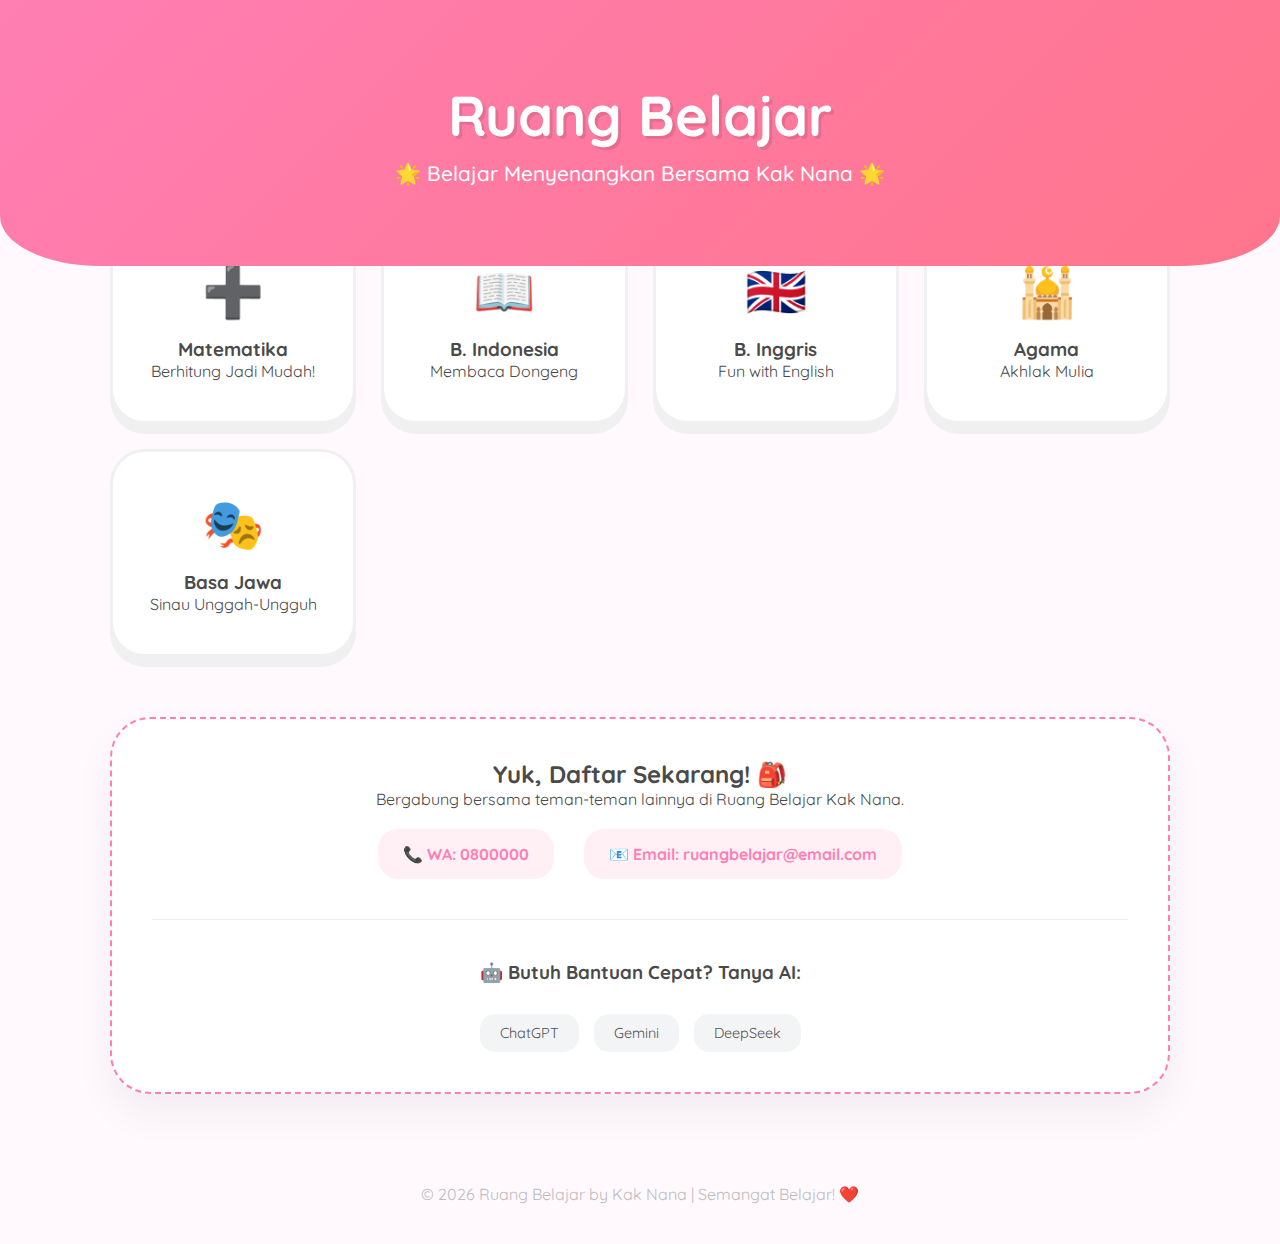
<file: index.html>
<!DOCTYPE html>
<html lang="id">
<head>
    <meta charset="UTF-8">
    <meta name="viewport" content="width=device-width, initial-scale=1.0">
    <title>Ruang Belajar by Kak Nana 🌟</title>
    <link href="https://fonts.googleapis.com/css2?family=Quicksand:wght@500;700&display=swap" rel="stylesheet">
    <style>
        /* --- VARIABEL WARNA --- */
        :root {
            --primary: #FF7EB3;   /* Pink Ceria khas Kak Nana */
            --secondary: #7AFEFD; /* Biru Langit */
            --accent: #FFD93D;    /* Kuning Bintang */
            --text: #4A4A4A;
        }

        * { margin: 0; padding: 0; box-sizing: border-box; }

        body {
            font-family: 'Quicksand', sans-serif;
            background: #FFF9FE;
            color: var(--text);
            overflow-x: hidden;
        }

        /* --- HEADER --- */
        header {
            background: linear-gradient(135deg, var(--primary), #FF758C);
            padding: 80px 20px;
            text-align: center;
            color: white;
            border-bottom-left-radius: 100px 50px;
            border-bottom-right-radius: 100px 50px;
            position: relative;
        }

        header h1 { font-size: 3.5rem; text-shadow: 3px 3px rgba(0,0,0,0.1); }
        header p { font-size: 1.3rem; margin-top: 10px; font-weight: 500; }

        /* --- KONTEN UTAMA --- */
        .container { max-width: 1100px; margin: -50px auto 50px; padding: 0 20px; }

        /* Kartu Pelajaran */
        .grid-materi {
            display: grid;
            grid-template-columns: repeat(auto-fit, minmax(220px, 1fr));
            gap: 25px;
        }

        .card {
            background: white;
            border-radius: 35px;
            padding: 40px 20px;
            text-align: center;
            text-decoration: none;
            color: inherit;
            box-shadow: 0 10px 0px #F0F0F0;
            transition: all 0.3s cubic-bezier(0.175, 0.885, 0.32, 1.275);
            border: 3px solid #F0F0F0;
        }

        .card:hover { transform: translateY(-10px); border-color: var(--primary); box-shadow: 0 15px 20px rgba(255,126,179,0.2); }
        
        .icon { font-size: 50px; margin-bottom: 15px; display: block; }

        /* --- BAGIAN PENDAFTARAN & AI --- */
        .info-box {
            background: white;
            margin-top: 60px;
            padding: 40px;
            border-radius: 40px;
            box-shadow: 0 20px 40px rgba(0,0,0,0.05);
            text-align: center;
            border: 2px dashed var(--primary);
        }

        .contact-grid {
            display: flex;
            justify-content: center;
            gap: 30px;
            flex-wrap: wrap;
            margin-top: 20px;
        }

        .contact-item {
            background: #FFF0F6;
            padding: 15px 25px;
            border-radius: 20px;
            font-weight: bold;
            color: var(--primary);
        }

        .ai-buttons {
            display: flex;
            justify-content: center;
            gap: 15px;
            margin-top: 30px;
            flex-wrap: wrap;
        }

        .btn-ai {
            text-decoration: none;
            padding: 10px 20px;
            background: #F3F4F6;
            border-radius: 15px;
            font-size: 0.9rem;
            color: #555;
            transition: 0.3s;
            display: flex;
            align-items: center;
            gap: 8px;
        }

        .btn-ai:hover { background: var(--secondary); color: #000; }

        footer { text-align: center; padding: 40px; color: #BCBCBC; }

    </style>
</head>
<body>

<header>
    <h1>Ruang Belajar</h1>
    <p>🌟 Belajar Menyenangkan Bersama Kak Nana 🌟</p>
</header>

<div class="container">
    <div class="grid-materi">
        <a href="matematika.html" class="card">
            <span class="icon">➕</span>
            <h3>Matematika</h3>
            <p>Berhitung Jadi Mudah!</p>
        </a>
        <a href="B.indonesia.html" class="card">
            <span class="icon">📖</span>
            <h3>B. Indonesia</h3>
            <p>Membaca Dongeng</p>
        </a>
        <a href="B.inggris.html" class="card">
            <span class="icon">🇬🇧</span>
            <h3>B. Inggris</h3>
            <p>Fun with English</p>
        </a>
        <a href="P.agama.html" class="card">
            <span class="icon">🕌</span>
            <h3>Agama</h3>
            <p>Akhlak Mulia</p>
        </a>
        <a href="bahasa_jawa.html" class="card">
    <span class="icon">🎭</span>
    <h3>Basa Jawa</h3>
    <p>Sinau Unggah-Ungguh</p>
</a>
    </div>

    <div class="info-box">
        <h2>Yuk, Daftar Sekarang! 🎒</h2>
        <p>Bergabung bersama teman-teman lainnya di Ruang Belajar Kak Nana.</p>
        
        <div class="contact-grid">
            <div class="contact-item">📞 WA: 0800000</div>
            <div class="contact-item">📧 Email: ruangbelajar@email.com</div>
        </div>

        <hr style="margin: 40px 0; border: 0; border-top: 1px solid #EEE;">

        <h3>🤖 Butuh Bantuan Cepat? Tanya AI:</h3>
        <div class="ai-buttons">
            <a href="https://chat.openai.com" target="_blank" class="btn-ai">ChatGPT</a>
            <a href="https://gemini.google.com" target="_blank" class="btn-ai">Gemini</a>
            <a href="https://www.deepseek.com" target="_blank" class="btn-ai">DeepSeek</a>
        </div>
    </div>
</div>

<footer>
    &copy; 2026 Ruang Belajar by Kak Nana | Semangat Belajar! ❤️
</footer>

</body>
</html>
</file>
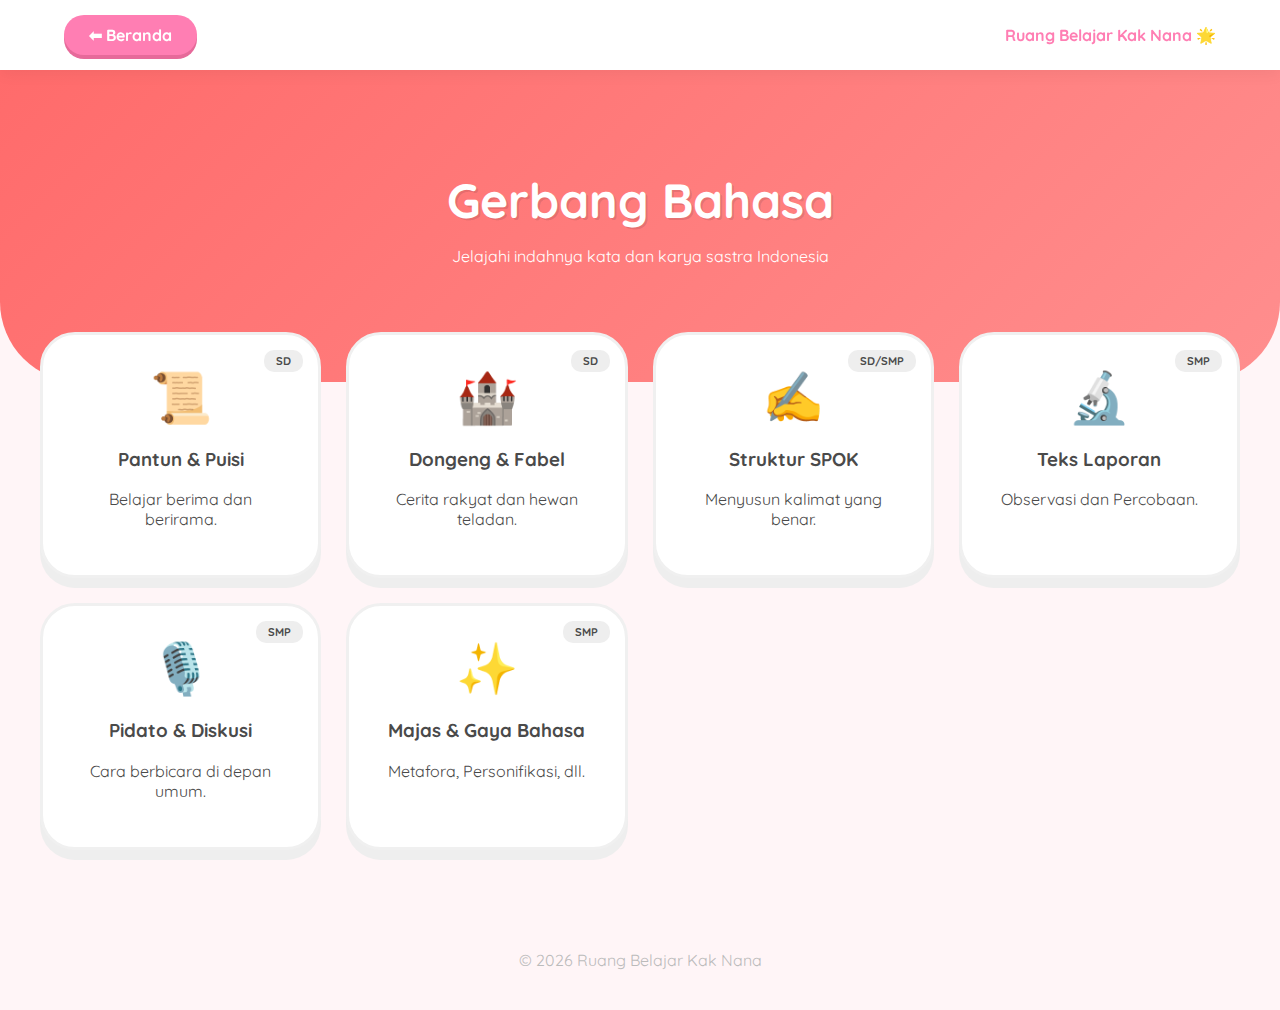
<file: B.indonesia.html>
<!DOCTYPE html>
<html lang="id">
<head>
    <meta charset="UTF-8">
    <meta name="viewport" content="width=device-width, initial-scale=1.0">
    <title>Petualangan Literasi - Ruang Belajar Kak Nana</title>
    <link href="https://fonts.googleapis.com/css2?family=Quicksand:wght@500;700&display=swap" rel="stylesheet">
    
    <style>
        :root {
            --primary: #FF7EB3;
            --indo-red: #FF6B6B;
            --indo-orange: #FFD93D;
            --paper-cream: #FFFDF9;
            --text-dark: #4A4A4A;
        }

        body {
            font-family: 'Quicksand', sans-serif;
            background: #FFF5F7;
            margin: 0;
            padding: 0;
            color: var(--text-dark);
            overflow-x: hidden;
        }

        /* Navigasi */
        .nav-bar {
            background: white;
            padding: 15px 5%;
            display: flex;
            justify-content: space-between;
            align-items: center;
            box-shadow: 0 4px 15px rgba(0,0,0,0.05);
            position: sticky;
            top: 0;
            z-index: 1000;
        }

        .btn-back {
            text-decoration: none;
            background: var(--primary);
            color: white;
            padding: 10px 25px;
            border-radius: 50px;
            font-weight: bold;
            box-shadow: 0 4px 0 #e66a9a;
            transition: 0.3s;
        }

        .logo-nana { font-weight: 700; color: var(--primary); }

        /* Header */
        .header-indo {
            background: linear-gradient(135deg, var(--indo-red), #FF8E8E);
            padding: 100px 20px;
            text-align: center;
            color: white;
            border-bottom-left-radius: 80px;
            border-bottom-right-radius: 80px;
            position: relative;
        }

        .header-indo h1 { font-size: 3rem; margin: 0; text-shadow: 2px 2px rgba(0,0,0,0.1); }

        /* Container */
        .container { max-width: 1200px; margin: -50px auto 60px; padding: 0 20px; }

        .materi-grid {
            display: grid;
            grid-template-columns: repeat(auto-fit, minmax(280px, 1fr));
            gap: 25px;
        }

        /* Card Style */
        .materi-card {
            background: white;
            border-radius: 35px;
            padding: 30px;
            text-align: center;
            cursor: pointer;
            transition: 0.3s cubic-bezier(0.175, 0.885, 0.32, 1.275);
            border: 3px solid #f0f0f0;
            box-shadow: 0 10px 0 #eee;
            position: relative;
        }

        .materi-card:hover { transform: translateY(-10px); border-color: var(--indo-red); }
        
        .badge {
            position: absolute;
            top: 15px;
            right: 15px;
            background: #eee;
            padding: 4px 12px;
            border-radius: 10px;
            font-size: 0.7rem;
            font-weight: bold;
        }

        .icon-materi { font-size: 50px; margin-bottom: 15px; display: block; }

        /* Display Box */
        .display-box {
            margin-top: 50px;
            background: var(--paper-cream);
            padding: 45px;
            border-radius: 40px;
            box-shadow: 0 20px 50px rgba(0,0,0,0.1);
            display: none;
            border: 3px dashed var(--indo-red);
            animation: slideUp 0.5s ease;
        }

        @keyframes slideUp { from { transform: translateY(30px); opacity: 0; } to { transform: translateY(0); opacity: 1; } }

        .materi-content h3 { color: var(--indo-red); margin-bottom: 15px; }

        .info-panel {
            background: white;
            padding: 20px;
            border-radius: 20px;
            border-left: 8px solid var(--indo-red);
            margin: 15px 0;
            box-shadow: 0 4px 10px rgba(0,0,0,0.02);
        }

        .close-btn {
            float: right;
            background: var(--indo-red);
            color: white;
            border: none;
            padding: 8px 15px;
            border-radius: 20px;
            cursor: pointer;
            font-weight: bold;
        }

        footer { text-align: center; padding: 40px; color: #bbb; }
    </style>
</head>
<body>

    <div class="nav-bar">
        <a href="index.html" class="btn-back">⬅ Beranda</a>
        <div class="logo-nana">Ruang Belajar Kak Nana 🌟</div>
    </div>

    <header class="header-indo">
        <h1>Gerbang Bahasa</h1>
        <p>Jelajahi indahnya kata dan karya sastra Indonesia</p>
    </header>

    <div class="container">
        <div class="materi-grid">
            <div class="materi-card" onclick="tampil('pantun')">
                <div class="badge">SD</div>
                <span class="icon-materi">📜</span>
                <h3>Pantun & Puisi</h3>
                <p>Belajar berima dan berirama.</p>
            </div>

            <div class="materi-card" onclick="tampil('dongeng')">
                <div class="badge">SD</div>
                <span class="icon-materi">🏰</span>
                <h3>Dongeng & Fabel</h3>
                <p>Cerita rakyat dan hewan teladan.</p>
            </div>

            <div class="materi-card" onclick="tampil('spok')">
                <div class="badge">SD/SMP</div>
                <span class="icon-materi">✍️</span>
                <h3>Struktur SPOK</h3>
                <p>Menyusun kalimat yang benar.</p>
            </div>

            <div class="materi-card" onclick="tampil('laporan')">
                <div class="badge">SMP</div>
                <span class="icon-materi">🔬</span>
                <h3>Teks Laporan</h3>
                <p>Observasi dan Percobaan.</p>
            </div>

            <div class="materi-card" onclick="tampil('pidato')">
                <div class="badge">SMP</div>
                <span class="icon-materi">🎙️</span>
                <h3>Pidato & Diskusi</h3>
                <p>Cara berbicara di depan umum.</p>
            </div>

            <div class="materi-card" onclick="tampil('majas')">
                <div class="badge">SMP</div>
                <span class="icon-materi">✨</span>
                <h3>Majas & Gaya Bahasa</h3>
                <p>Metafora, Personifikasi, dll.</p>
            </div>
        </div>

        <div id="panel-isi" class="display-box">
            <button class="close-btn" onclick="tutup()">Tutup X</button>
            <div id="materi-konten" class="materi-content"></div>
        </div>
    </div>

    <footer>&copy; 2026 Ruang Belajar Kak Nana</footer>

    <script>
        function tampil(kategori) {
            const panel = document.getElementById('panel-isi');
            const konten = document.getElementById('materi-konten');
            panel.style.display = "block";
            panel.scrollIntoView({ behavior: 'smooth' });

            if(kategori === 'pantun') {
                konten.innerHTML = `
                    <h3>📜 Pantun & Puisi (SD)</h3>
                    <p>Pantun adalah puisi lama yang memiliki rima a-b-a-b.</p>
                    <div class="info-panel">
                        <em>Contoh Pantun:</em><br>
                        Masak air sampai mendidih (a)<br>
                        Setelah itu minum susu (b)<br>
                        Janganlah kamu bersedih (a)<br>
                        Mari belajar bersamaku (b)
                    </div>
                `;
            } else if(kategori === 'dongeng') {
                konten.innerHTML = `
                    <h3>🏰 Dongeng & Fabel (SD)</h3>
                    <p>Fabel adalah cerita di mana hewan bertingkah laku seperti manusia.</p>
                    <div class="info-panel">
                        <strong>Unsur Intrinsik:</strong><br>
                        1. Tema (Ide cerita)<br>
                        2. Tokoh (Pemeran)<br>
                        3. Alur (Jalan cerita)<br>
                        4. Amanat (Pesan moral)
                    </div>
                `;
            } else if(kategori === 'spok') {
                konten.innerHTML = `
                    <h3>✍️ Kalimat Efektif (SD/SMP)</h3>
                    <p>Kalimat yang benar minimal memiliki Subjek dan Predikat.</p>
                    <div class="info-panel">
                        <strong>SPOK:</strong><br>
                        S: Subjek (Pelaku)<br>
                        P: Predikat (Tindakan)<br>
                        O: Objek (Yang dikenai)<br>
                        K: Keterangan (Tempat/Waktu)
                    </div>
                `;
            } else if(kategori === 'laporan') {
                konten.innerHTML = `
                    <h3>🔬 Teks Laporan Hasil Observasi (SMP)</h3>
                    <p>Teks ini berisi fakta-fakta yang ditemukan setelah mengamati sesuatu.</p>
                    <div class="info-panel">
                        <strong>Struktur Teks:</strong><br>
                        - Definisi Umum (Apa itu objeknya?)<br>
                        - Deskripsi Bagian (Penjelasan detail)<br>
                        - Deskripsi Manfaat (Kegunaannya)
                    </div>
                `;
            } else if(kategori === 'pidato') {
                konten.innerHTML = `
                    <h3>🎙️ Teks Pidato Persuasif (SMP)</h3>
                    <p>Pidato yang bertujuan mengajak pendengar melakukan sesuatu.</p>
                    <div class="info-panel">
                        <strong>Bagian Pidato:</strong><br>
                        1. Pembukaan (Salam & Sapaan)<br>
                        2. Isi (Pesan utama)<br>
                        3. Penutup (Kesimpulan & Harapan)
                    </div>
                `;
            } else if(kategori === 'majas') {
                konten.innerHTML = `
                    <h3>✨ Majas & Gaya Bahasa (SMP)</h3>
                    <p>Majas membuat tulisan jadi lebih hidup dan indah.</p>
                    <div class="info-panel">
                        - <strong>Personifikasi:</strong> Benda mati bertingkah seperti manusia. (Contoh: Ombak berkejaran)<br>
                        - <strong>Hiperbola:</strong> Melebih-lebihkan sesuatu. (Contoh: Suaranya menggelegar membelah angkasa)<br>
                        - <strong>Metafora:</strong> Perbandingan langsung. (Contoh: Dia adalah bintang kelas)
                    </div>
                `;
            }
        }
        function tutup() { document.getElementById('panel-isi').style.display = "none"; }
    </script>
</body>
</html>
</file>
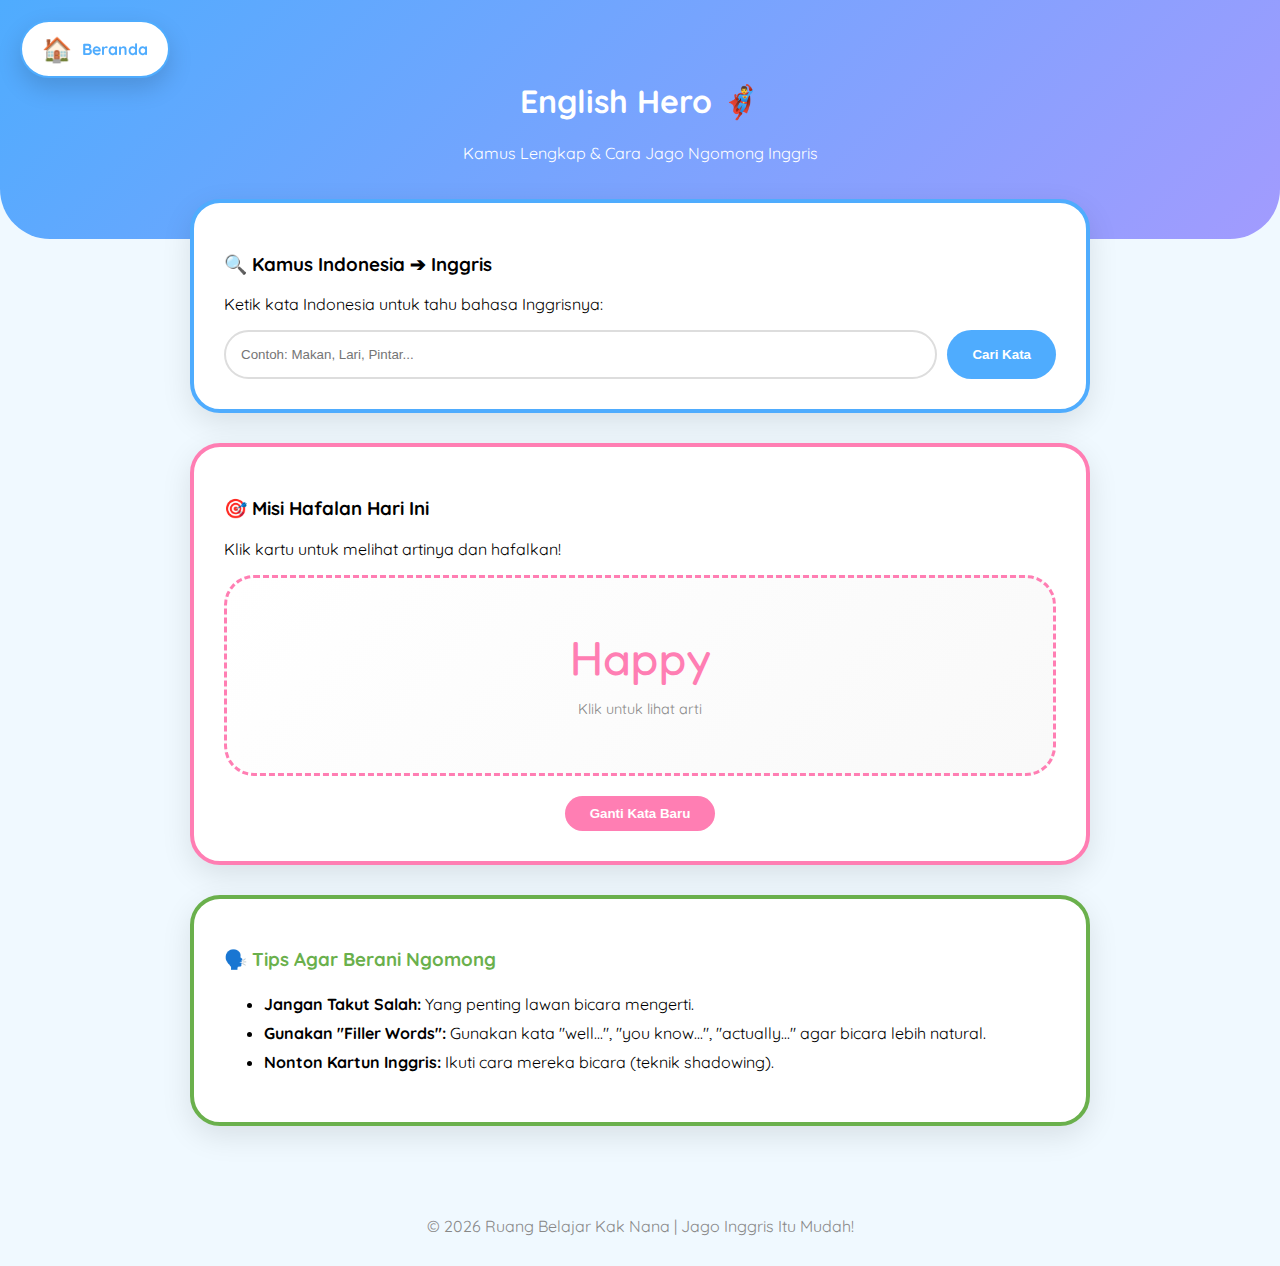
<file: B.inggris.html>
<!DOCTYPE html>
<html lang="id">
<head>
    <meta charset="UTF-8">
    <meta name="viewport" content="width=device-width, initial-scale=1.0">
    <title>English Master - Ruang Belajar Kak Nana</title>
    <link href="https://fonts.googleapis.com/css2?family=Quicksand:wght@500;700&family=Fredoka+One&display=swap" rel="stylesheet">
    <style>
        :root { --blue: #4facfe; --purple: #a29bfe; --pink: #FF7EB3; }
        body { font-family: 'Quicksand', sans-serif; background: #f0f9ff; margin: 0; }

        /* Header Ceria */
        header {
            background: linear-gradient(135deg, var(--blue), var(--purple));
            padding: 60px 20px; text-align: center; color: white;
            border-bottom-left-radius: 50px; border-bottom-right-radius: 50px;
        }

        .container { max-width: 900px; margin: -40px auto 60px; padding: 0 20px; }

        /* Kamus Indo-Inggris */
        .card {
            background: white; padding: 30px; border-radius: 30px;
            box-shadow: 0 10px 30px rgba(0,0,0,0.1); margin-bottom: 30px;
            border: 4px solid var(--blue);
        }

        .search-box { display: flex; gap: 10px; margin-top: 15px; }
        input { flex: 1; padding: 15px; border-radius: 25px; border: 2px solid #ddd; outline: none; }
        button { background: var(--blue); color: white; border: none; padding: 10px 25px; border-radius: 25px; cursor: pointer; font-weight: bold; }

        /* Area Belajar & Hafalan */
        .flashcard {
            background: linear-gradient(135deg, #fff, #f9f9f9);
            padding: 40px; border-radius: 30px; text-align: center;
            border: 3px dashed var(--pink); cursor: pointer; transition: 0.3s;
        }
        .flashcard:hover { transform: scale(1.02); }
        .word-big { font-size: 3rem; color: var(--pink); font-family: 'Fredoka One'; margin: 10px 0; }
        .instruction { color: #888; font-size: 0.9rem; }

        /* Result Kamus */
        .result-box { margin-top: 20px; padding: 20px; background: #eef7ff; border-radius: 20px; display: none; }

        .btn-speak { background: #6ab04c; margin-top: 10px; }
        footer { text-align: center; padding: 30px; color: #888; }
    </style>
</head>
<body>
    <div class="nav-floating">
    <a href="index.html" class="btn-home">
        <span class="home-icon">🏠</span>
        <span class="home-text">Beranda</span>
    </a>
</div>

<style>
    .nav-floating {
        position: fixed;
        top: 20px;
        left: 20px;
        z-index: 9999; /* Agar selalu di paling atas */
    }

    .btn-home {
        display: flex;
        align-items: center;
        gap: 10px;
        background: white;
        text-decoration: none;
        padding: 12px 20px;
        border-radius: 50px;
        box-shadow: 0 10px 25px rgba(0,0,0,0.15);
        border: 2px solid #4facfe;
        transition: all 0.3s ease;
    }

    .btn-home:hover {
        transform: scale(1.1);
        background: #4facfe;
    }

    .btn-home:hover .home-text, 
    .btn-home:hover .home-icon {
        color: white;
    }

    .home-icon {
        font-size: 1.5rem;
    }

    .home-text {
        font-weight: bold;
        color: #4facfe;
        font-family: 'Quicksand', sans-serif;
    }

    /* Animasi goyang saat halaman pertama kali dibuka */
    .nav-floating {
        animation: swing 2s ease-in-out;
    }

    @keyframes swing {
        0%, 100% { transform: rotate(0); }
        20% { transform: rotate(10deg); }
        40% { transform: rotate(-10deg); }
        60% { transform: rotate(5deg); }
        80% { transform: rotate(-5deg); }
    }
</style>

<header>
    <h1>English Hero 🦸‍♂️</h1>
    <p>Kamus Lengkap & Cara Jago Ngomong Inggris</p>
</header>

<div class="container">
    <div class="card">
        <h3>🔍 Kamus Indonesia ➔ Inggris</h3>
        <p>Ketik kata Indonesia untuk tahu bahasa Inggrisnya:</p>
        <div class="search-box">
            <input type="text" id="indoInput" placeholder="Contoh: Makan, Lari, Pintar...">
            <button onclick="cariKata()">Cari Kata</button>
        </div>
        <div id="resultBox" class="result-box">
            <h2 id="englishWord" style="color:var(--blue); margin:0;"></h2>
            <p id="caraBaca" style="font-style:italic; color:#666;"></p>
            <button class="btn-speak" onclick="suaraKamus()">🔊 Dengarkan Suara</button>
        </div>
    </div>

    <div class="card" style="border-color: var(--pink);">
        <h3>🎯 Misi Hafalan Hari Ini</h3>
        <p>Klik kartu untuk melihat artinya dan hafalkan!</p>
        <div class="flashcard" onclick="flipCard()">
            <div id="cardSide" class="word-big">Happy</div>
            <p id="cardMeaning" class="instruction">Klik untuk lihat arti</p>
        </div>
        <div style="margin-top:20px; text-align:center;">
            <button onclick="nextCard()" style="background:var(--pink)">Ganti Kata Baru</button>
        </div>
    </div>

    <div class="card" style="border-color: #6ab04c;">
        <h3 style="color:#6ab04c">🗣️ Tips Agar Berani Ngomong</h3>
        <ul style="text-align:left; line-height:1.8;">
            <li><b>Jangan Takut Salah:</b> Yang penting lawan bicara mengerti.</li>
            <li><b>Gunakan "Filler Words":</b> Gunakan kata "well...", "you know...", "actually..." agar bicara lebih natural.</li>
            <li><b>Nonton Kartun Inggris:</b> Ikuti cara mereka bicara (teknik shadowing).</li>
        </ul>
    </div>
</div>

<footer>&copy; 2026 Ruang Belajar Kak Nana | Jago Inggris Itu Mudah!</footer>

<script>
    // DATABASE KAMUS INDONESIA - INGGRIS (DITAMBAH BANYAK)
    const kamusData = {
        // Kata Kerja Sehari-hari
        "makan": {en: "Eat", read: "/iːt/"},
        "tidur": {en: "Sleep", read: "/sliːp/"},
        "minum": {en: "Drink", read: "/drɪŋk/"},
        "lari": {en: "Run", read: "/rʌn/"},
        "jalan": {en: "Walk", read: "/wɔːk/"},
        "belajar": {en: "Study", read: "/ˈstʌdi/"},
        "menulis": {en: "Write", read: "/raɪt/"},
        "membaca": {en: "Read", read: "/riːd/"},
        "berenang": {en: "Swim", read: "/swɪm/"},
        "bermain": {en: "Play", read: "/pleɪ/"},

        // Kata Sifat (Adjectives)
        "pintar": {en: "Smart / Clever", read: "/smɑːrt/"},
        "berani": {en: "Brave", read: "/breɪv/"},
        "senang": {en: "Happy", read: "/ˈhæpi/"},
        "sedih": {en: "Sad", read: "/sæd/"},
        "marah": {en: "Angry", read: "/ˈæŋɡri/"},
        "rajin": {en: "Diligent", read: "/ˈdɪlɪdʒənt/"},
        "malas": {en: "Lazy", read: "/ˈleɪzi/"},
        "cantik": {en: "Beautiful", read: "/ˈbjuːtɪfl/"},
        "ganteng": {en: "Handsome", read: "/ˈhænsəm/"},
        "kuat": {en: "Strong", read: "/strɔːŋ/"},

        // Benda & Tempat
        "rumah": {en: "House", read: "/haʊs/"},
        "sekolah": {en: "School", read: "/skuːl/"},
        "buku": {en: "Book", read: "/bʊk/"},
        "meja": {en: "Table", read: "/ˈteɪbl/"},
        "kursi": {en: "Chair", read: "/tʃer/"},
        "pintu": {en: "Door", read: "/dɔːr/"},
        "jendela": {en: "Window", read: "/ˈwɪndəʊ/"},
        "tas": {en: "Bag", read: "/bæɡ/"},
        "pensil": {en: "Pencil", read: "/ˈpensl/"},
        "uang": {en: "Money", read: "/ˈmʌni/"},

        // Keluarga
        "ayah": {en: "Father", read: "/ˈfɑːðər/"},
        "ibu": {en: "Mother", read: "/ˈmʌðər/"},
        "kakak": {en: "Older Brother/Sister", read: "/ˈoʊldər/"},
        "adik": {en: "Younger Brother/Sister", read: "/ˈjʌŋɡər/"},
        "teman": {en: "Friend", read: "/frend/"}
    };

    // DATABASE FLASHCARDS HAFALAN (DITAMBAH)
    const flashcards = [
        {en: "Believe", id: "Percaya"},
        {en: "Always", id: "Selalu"},
        {en: "Sometimes", id: "Kadang-kadang"},
        {en: "Tomorrow", id: "Besok"},
        {en: "Yesterday", id: "Kemarin"},
        {en: "Everything", id: "Semuanya"},
        {en: "Together", id: "Bersama-sama"},
        {en: "Never Give Up", id: "Pantang Menyerah"}
    ];
    let currentCard = 0;

    function cariKata() {
        const input = document.getElementById('indoInput').value.toLowerCase().trim();
        const box = document.getElementById('resultBox');
        const wordText = document.getElementById('englishWord');
        const readText = document.getElementById('caraBaca');

        if(kamusData[input]) {
            box.style.display = "block";
            wordText.innerText = kamusData[input].en;
            readText.innerText = "Cara baca: " + kamusData[input].read;
        } else {
            // Jika tidak ada di daftar, cari ke API luar (Google Translate)
            box.style.display = "block";
            wordText.innerHTML = `<a href="https://translate.google.com/?sl=id&tl=en&text=${input}&op=translate" target="_blank" style="text-decoration:none; color:var(--blue)">Cari di Kamus Besar 🔍</a>`;
            readText.innerText = "Kata ini belum ada di daftar cepat, klik link di atas!";
        }
    }

    // Fungsi Suara Otomatis
    function suaraKamus() {
        const text = document.getElementById('englishWord').innerText;
        if(text.includes("Cari di Kamus")) return alert("Gunakan link di atas untuk mendengar suara kata ini!");
        
        const msg = new SpeechSynthesisUtterance();
        msg.text = text;
        msg.lang = 'en-US';
        msg.rate = 0.8; // Sedikit diperlambat agar anak-anak mudah meniru
        window.speechSynthesis.speak(msg);
    }

    function flipCard() {
        const side = document.getElementById('cardSide');
        const meaning = document.getElementById('cardMeaning');
        if(side.innerText === flashcards[currentCard].en) {
            side.innerText = flashcards[currentCard].id;
            meaning.innerText = "Ini Artinya! Klik lagi untuk balik.";
        } else {
            side.innerText = flashcards[currentCard].en;
            meaning.innerText = "Klik untuk lihat arti";
        }
    }

    function nextCard() {
        currentCard = (currentCard + 1) % flashcards.length;
        document.getElementById('cardSide').innerText = flashcards[currentCard].en;
        document.getElementById('cardMeaning').innerText = "Klik untuk lihat arti";
    }

    // Support Tombol Enter saat mengetik
    document.getElementById("indoInput").addEventListener("keyup", function(event) {
        if (event.key === "Enter") cariKata();
    });
</script>

</body>
</html>
</file>
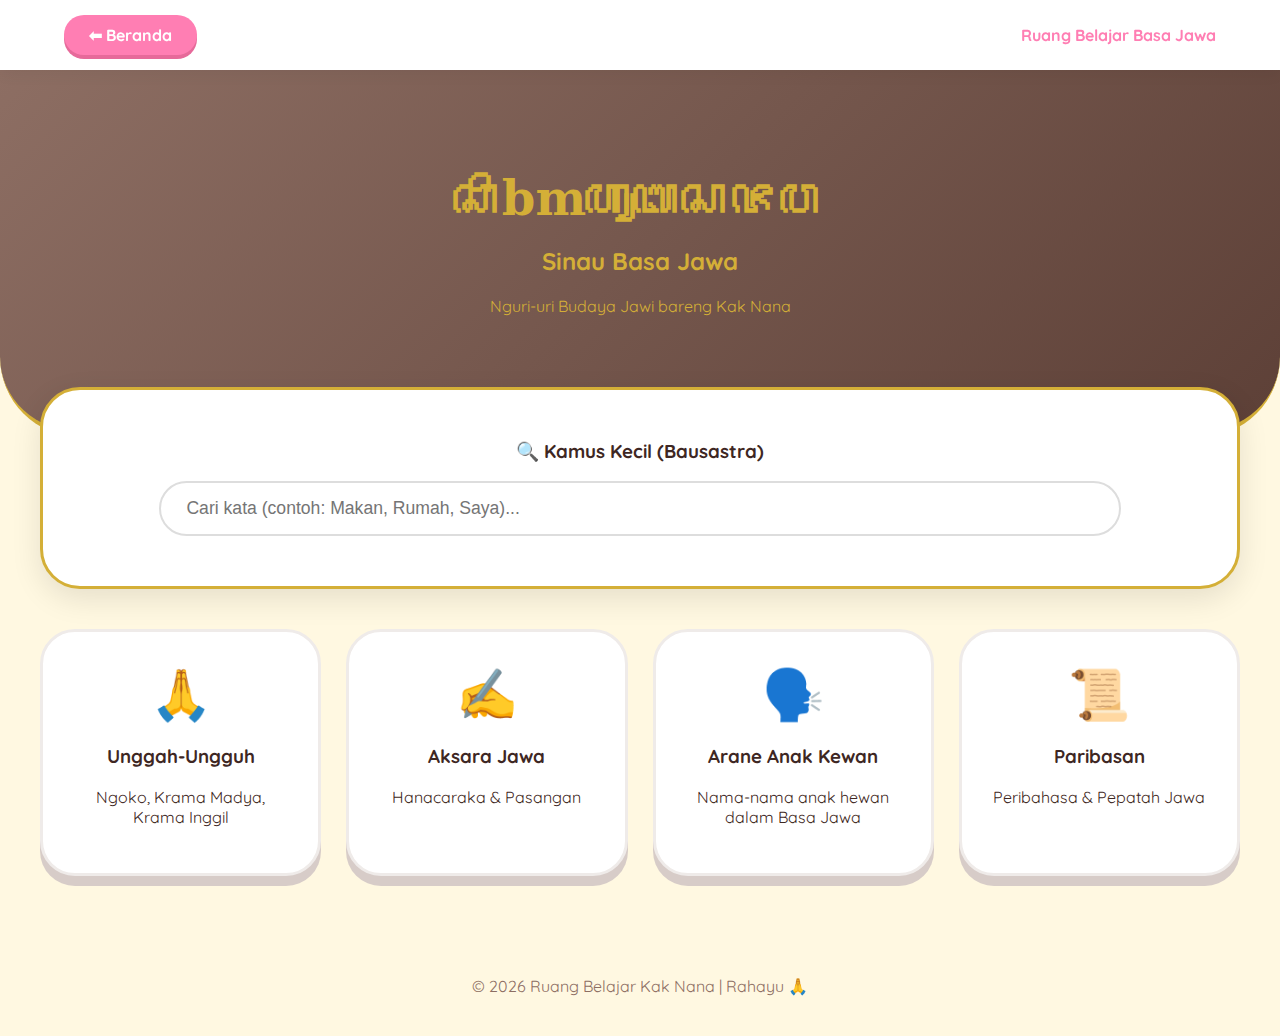
<file: bahasa_jawa.html>
<!DOCTYPE html>
<html lang="jv">
<head>
    <meta charset="UTF-8">
    <meta name="viewport" content="width=device-width, initial-scale=1.0">
    <title>Sinau Basa Jawa - Ruang Belajar Kak Nana</title>
    <link href="https://fonts.googleapis.com/css2?family=Quicksand:wght@500;700&display=swap" rel="stylesheet">
    <style>
        :root {
            --primary: #FF7EB3;
            --jawa-brown: #8D6E63;
            --jawa-gold: #D4AF37;
            --bg-jawa: #FFF8E1;
            --text-dark: #3E2723;
        }

        body {
            font-family: 'Quicksand', sans-serif;
            background: var(--bg-jawa);
            margin: 0;
            color: var(--text-dark);
        }

        /* Navigasi */
        .nav-bar {
            background: white;
            padding: 15px 5%;
            display: flex;
            justify-content: space-between;
            align-items: center;
            box-shadow: 0 4px 15px rgba(0,0,0,0.05);
            position: sticky; top: 0; z-index: 1000;
        }

        .btn-back {
            text-decoration: none;
            background: var(--primary);
            color: white;
            padding: 10px 25px;
            border-radius: 50px;
            font-weight: bold;
            box-shadow: 0 4px 0 #e66a9a;
        }

        /* Header */
        .header-jawa {
            background: linear-gradient(135deg, var(--jawa-brown), #5D4037);
            padding: 100px 20px;
            text-align: center;
            color: var(--jawa-gold);
            border-bottom-left-radius: 80px;
            border-bottom-right-radius: 80px;
            border-bottom: 5px solid var(--jawa-gold);
        }

        .header-jawa h1 { font-size: 3rem; margin: 0; font-family: 'serif'; }

        .container { max-width: 1200px; margin: -50px auto 60px; padding: 0 20px; }

        /* Kamus Section */
        .search-box {
            background: white;
            padding: 30px;
            border-radius: 40px;
            box-shadow: 0 10px 30px rgba(0,0,0,0.1);
            margin-bottom: 40px;
            text-align: center;
            border: 3px solid var(--jawa-gold);
        }

        .search-box input {
            width: 80%;
            padding: 15px 25px;
            border-radius: 30px;
            border: 2px solid #ddd;
            font-size: 1.1rem;
            outline: none;
        }

        /* Grid Materi */
        .materi-grid {
            display: grid;
            grid-template-columns: repeat(auto-fit, minmax(280px, 1fr));
            gap: 25px;
        }

        .materi-card {
            background: white;
            border-radius: 35px;
            padding: 30px;
            text-align: center;
            cursor: pointer;
            transition: 0.3s;
            border: 3px solid #efebe9;
            box-shadow: 0 10px 0 #d7ccc8;
        }

        .materi-card:hover { transform: translateY(-10px); border-color: var(--jawa-gold); }

        .icon-box { font-size: 50px; margin-bottom: 10px; display: block; }

        /* Display Panel */
        .display-box {
            margin-top: 50px;
            background: white;
            padding: 45px;
            border-radius: 40px;
            box-shadow: 0 20px 50px rgba(0,0,0,0.1);
            display: none;
            border: 4px solid var(--jawa-brown);
        }

        .table-jawa {
            width: 100%;
            border-collapse: collapse;
            margin-top: 20px;
        }

        .table-jawa th, .table-jawa td {
            border: 1px solid #ddd;
            padding: 12px;
            text-align: left;
        }

        .table-jawa th { background: var(--jawa-brown); color: white; }

        footer { text-align: center; padding: 40px; color: #8D6E63; }
    </style>
</head>
<body>

    <div class="nav-bar">
        <a href="index.html" class="btn-back">⬅ Beranda</a>
        <div style="font-weight:bold; color:var(--primary)">Ruang Belajar Basa Jawa</div>
    </div>

    <header class="header-jawa">
        <h1>ꦱꦶbmꦲꦸꦧꦱꦗꦮ</h1>
        <h2>Sinau Basa Jawa</h2>
        <p>Nguri-uri Budaya Jawi bareng Kak Nana</p>
    </header>

    <div class="container">
        <div class="search-box">
            <h3>🔍 Kamus Kecil (Bausastra)</h3>
            <input type="text" id="searchInput" onkeyup="cariJawa()" placeholder="Cari kata (contoh: Makan, Rumah, Saya)...">
            <div id="searchResult" style="margin-top: 20px; font-weight: bold; color: var(--jawa-brown);"></div>
        </div>

        <div class="materi-grid">
            <div class="materi-card" onclick="buka('unggah')">
                <span class="icon-box">🙏</span>
                <h3>Unggah-Ungguh</h3>
                <p>Ngoko, Krama Madya, Krama Inggil</p>
            </div>
            <div class="materi-card" onclick="buka('aksara')">
                <span class="icon-box">✍️</span>
                <h3>Aksara Jawa</h3>
                <p>Hanacaraka & Pasangan</p>
            </div>
            <div class="materi-card" onclick="buka('tembung')">
                <span class="icon-box">🗣️</span>
                <h3>Arane Anak Kewan</h3>
                <p>Nama-nama anak hewan dalam Basa Jawa</p>
            </div>
            <div class="materi-card" onclick="buka('paribasan')">
                <span class="icon-box">📜</span>
                <h3>Paribasan</h3>
                <p>Peribahasa & Pepatah Jawa</p>
            </div>
        </div>

        <div id="panel" class="display-box">
            <button onclick="document.getElementById('panel').style.display='none'" style="float:right; cursor:pointer; background:red; color:white; border:none; border-radius:10px; padding:5px 10px;">Tutup X</button>
            <h2 id="judul">Materi</h2>
            <div id="konten"></div>
        </div>
    </div>

    <footer>&copy; 2026 Ruang Belajar Kak Nana | Rahayu 🙏</footer>

    <script>
        const bausastra = {
            "makan": "Mangan (Ngoko) / Nedha (Krama) / Dhahar (Inggil)",
            "minum": "Ngombe (Ngoko) / Ngunjuk (Inggil)",
            "rumah": "Omah (Ngoko) / Griya (Krama) / Dalem (Inggil)",
            "saya": "Aku (Ngoko) / Kula (Krama) / Dalem (Inggil)",
            "tidur": "Turu (Ngoko) / Tilem (Krama) / Sare (Inggil)",
            "pergi": "Lunga (Ngoko) / Kesah (Krama) / Tindak (Inggil)",
            "datang": "Teka (Ngoko) / Rawuh (Inggil)",
            "nama": "Jeneng (Ngoko) / Asma (Inggil)"
        };

        function cariJawa() {
            let input = document.getElementById('searchInput').value.toLowerCase();
            let res = document.getElementById('searchResult');
            if(input === "") { res.innerHTML = ""; return; }
            res.innerHTML = bausastra[input] || "Ngapunten, kata boten kepanggih (Kata tidak ditemukan).";
        }

        function buka(kat) {
            const p = document.getElementById('panel');
            const j = document.getElementById('judul');
            const k = document.getElementById('konten');
            p.style.display = "block";
            p.scrollIntoView({behavior: 'smooth'});

            if(kat === 'unggah') {
                j.innerText = "🙏 Unggah-Ungguh Basa";
                k.innerHTML = `
                    <table class="table-jawa">
                        <tr><th>Bahasa Indonesia</th><th>Ngoko</th><th>Krama Inggil</th></tr>
                        <tr><td>Makan</td><td>Mangan</td><td>Dhahar</td></tr>
                        <tr><td>Tidur</td><td>Turu</td><td>Sare</td></tr>
                        <tr><td>Mandi</td><td>Adus</td><td>Siram</td></tr>
                        <tr><td>Beli</td><td>Tuku</td><td>Tumbas / Mundhut</td></tr>
                    </table>`;
            } else if(kat === 'aksara') {
                j.innerText = "✍️ Aksara Jawa (Hanacaraka)";
                k.innerHTML = `
                    <p>Aksara Jawa cacahe ana 20 (Dua puluh):</p>
                    <div style="font-size: 1.5rem; letter-spacing: 10px; background: #fdf5e6; padding: 20px; border-radius: 10px;">
                        ꦲ bm ꦕ templates ꦏ <br>
                        ꦢ ꦠ ꦱ ꦮ ꦭ <br>
                        initial ꦢ ꦗ ꦪ templates <br>
                        ꦩ ꦒ ꦧ initial ꦔ
                    </div>`;
            } else if(kat === 'tembung') {
                j.innerText = "🗣️ Arane Anak Kewan";
                k.innerHTML = `
                    <ul>
                        <li>Anak Pitik diarani: <strong>Kuthuk</strong></li>
                        <li>Anak Gajah diarani: <strong>Blidhu</strong></li>
                        <li>Anak Kucing diarani: <strong>Cemeng</strong></li>
                        <li>Anak Jaran diarani: <strong>Belis</strong></li>
                    </ul>`;
            } else if(kat === 'paribasan') {
                j.innerText = "📜 Paribasan (Peribahasa)";
                k.innerHTML = `
                    <p><strong>1. Ana catur mungkur:</strong> Ora gelem ngrungokake rerasan kang ala (Tidak mau mendengar ghibah).</p>
                    <p><strong>2. Becik ketitik ala ketara:</strong> Tumindak becik lan ala bakal ketara ing tembe mburine.</p>
                `;
            }
        }
    </script>
</body>
</html>
</file>
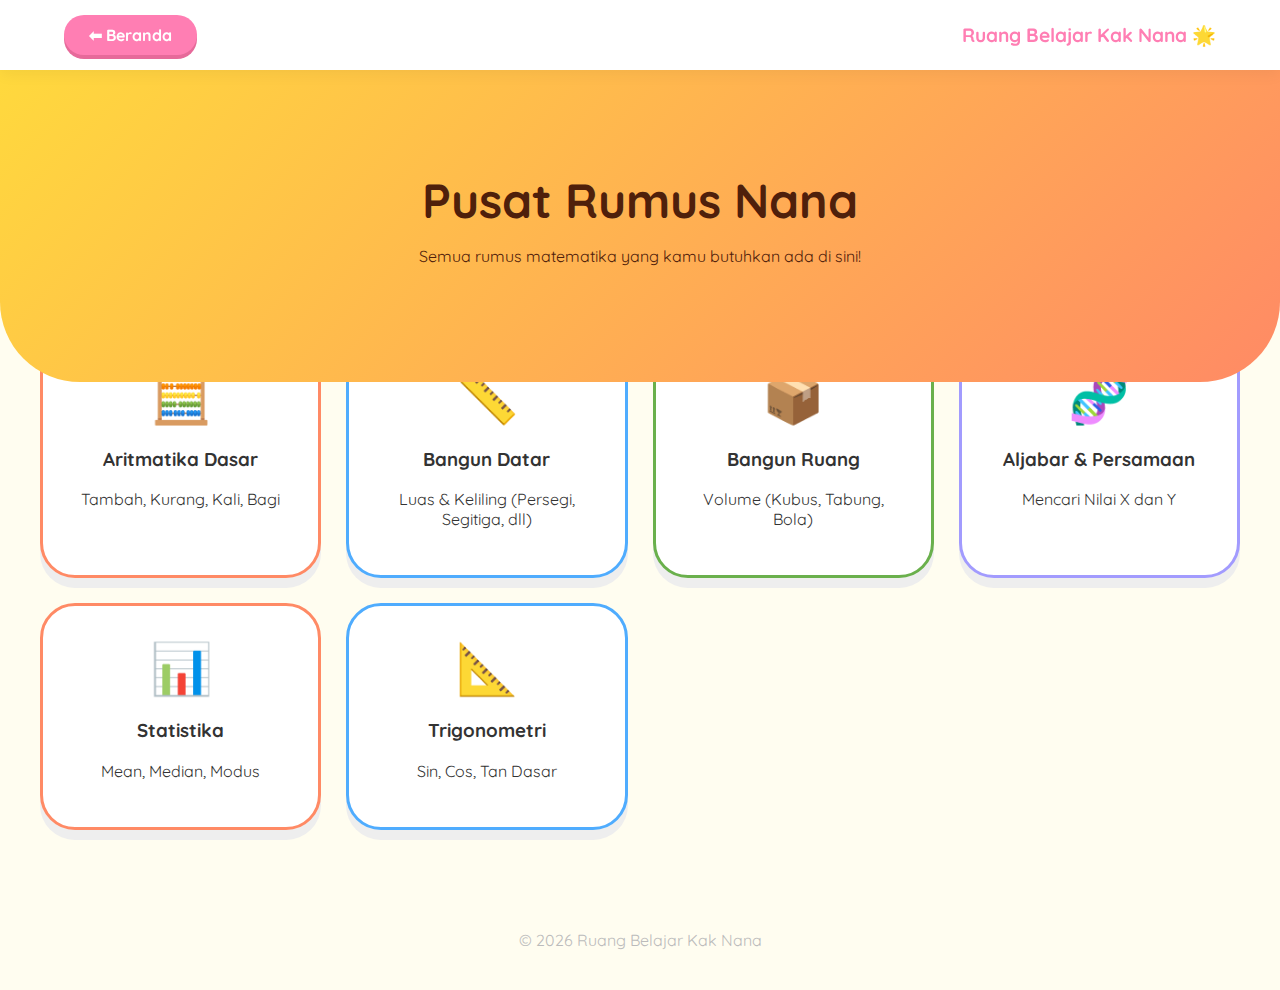
<file: matematika.html>
<!DOCTYPE html>
<html lang="id">
<head>
    <meta charset="UTF-8">
    <meta name="viewport" content="width=device-width, initial-scale=1.0">
    <title>Master Angka - Ruang Belajar Kak Nana</title>
    <link href="https://fonts.googleapis.com/css2?family=Quicksand:wght@500;700&display=swap" rel="stylesheet">
    
    <style>
        :root {
            --primary: #FF7EB3;
            --orange: #FF8A65;
            --yellow: #FFD93D;
            --blue: #4facfe;
            --green: #6ab04c;
            --purple: #a29bfe;
            --white: #ffffff;
            --text-dark: #4F200B;
        }

        body {
            font-family: 'Quicksand', sans-serif;
            background: #fffdf0;
            margin: 0;
            padding: 0;
            color: #333;
            overflow-x: hidden;
        }

        /* Navigasi */
        .nav-bar {
            background: var(--white);
            padding: 15px 5%;
            display: flex;
            justify-content: space-between;
            align-items: center;
            box-shadow: 0 4px 15px rgba(0,0,0,0.05);
            position: sticky;
            top: 0;
            z-index: 1000;
        }

        .btn-back {
            text-decoration: none;
            background: var(--primary);
            color: white;
            padding: 10px 25px;
            border-radius: 50px;
            font-weight: bold;
            box-shadow: 0 4px 0 #e66a9a;
            transition: 0.3s;
        }

        .logo-nana { font-weight: 700; color: var(--primary); font-size: 1.2rem; }

        /* Header */
        .header-math {
            background: linear-gradient(135deg, var(--yellow), var(--orange));
            padding: 100px 20px;
            text-align: center;
            color: var(--text-dark);
            border-bottom-left-radius: 80px;
            border-bottom-right-radius: 80px;
            position: relative;
        }

        .header-math h1 { font-size: 3rem; margin: 0; }

        /* Container */
        .container { max-width: 1200px; margin: -50px auto 60px; padding: 0 20px; }

        .materi-grid {
            display: grid;
            grid-template-columns: repeat(auto-fit, minmax(280px, 1fr));
            gap: 25px;
        }

        /* Card Style */
        .misi-card {
            background: var(--white);
            border-radius: 35px;
            padding: 30px;
            text-align: center;
            cursor: pointer;
            transition: 0.3s cubic-bezier(0.175, 0.885, 0.32, 1.275);
            border: 3px solid #f0f0f0;
            box-shadow: 0 10px 0 #eee;
        }

        .misi-card:hover { transform: translateY(-10px); }
        
        .card-orange { border-color: var(--orange); }
        .card-blue { border-color: var(--blue); }
        .card-green { border-color: var(--green); }
        .card-purple { border-color: var(--purple); }

        .icon-misi { font-size: 50px; margin-bottom: 10px; display: block; }

        /* Display Box */
        .display-materi {
            margin-top: 50px;
            background: var(--white);
            padding: 45px;
            border-radius: 40px;
            box-shadow: 0 20px 50px rgba(0,0,0,0.1);
            display: none;
            border: 5px solid var(--yellow);
            animation: pop 0.5s ease;
        }

        @keyframes pop { from { transform: scale(0.9); opacity: 0; } to { transform: scale(1); opacity: 1; } }

        .rumus-box {
            background: #f8f9fa;
            border-left: 10px solid var(--blue);
            padding: 20px;
            border-radius: 15px;
            margin: 15px 0;
            font-family: 'Courier New', Courier, monospace;
            font-weight: bold;
            font-size: 1.1rem;
        }

        .close-btn {
            float: right;
            background: #FF5252;
            color: white;
            border: none;
            padding: 5px 15px;
            border-radius: 20px;
            cursor: pointer;
        }

        footer { text-align: center; padding: 40px; color: #bbb; }
    </style>
</head>
<body>

    <div class="nav-bar">
        <a href="index.html" class="btn-back">⬅ Beranda</a>
        <div class="logo-nana">Ruang Belajar Kak Nana 🌟</div>
    </div>

    <header class="header-math">
        <h1>Pusat Rumus Nana</h1>
        <p>Semua rumus matematika yang kamu butuhkan ada di sini!</p>
    </header>

    <div class="container">
        <div class="materi-grid">
            <div class="misi-card card-orange" onclick="buka('aritmatika')">
                <span class="icon-misi">🧮</span>
                <h3>Aritmatika Dasar</h3>
                <p>Tambah, Kurang, Kali, Bagi</p>
            </div>
            <div class="misi-card card-blue" onclick="buka('bangun_datar')">
                <span class="icon-misi">📏</span>
                <h3>Bangun Datar</h3>
                <p>Luas & Keliling (Persegi, Segitiga, dll)</p>
            </div>
            <div class="misi-card card-green" onclick="buka('bangun_ruang')">
                <span class="icon-misi">📦</span>
                <h3>Bangun Ruang</h3>
                <p>Volume (Kubus, Tabung, Bola)</p>
            </div>
            <div class="misi-card card-purple" onclick="buka('aljabar')">
                <span class="icon-misi">🧬</span>
                <h3>Aljabar & Persamaan</h3>
                <p>Mencari Nilai X dan Y</p>
            </div>
            <div class="misi-card card-orange" onclick="buka('statistika')">
                <span class="icon-misi">📊</span>
                <h3>Statistika</h3>
                <p>Mean, Median, Modus</p>
            </div>
            <div class="misi-card card-blue" onclick="buka('trigonometri')">
                <span class="icon-misi">📐</span>
                <h3>Trigonometri</h3>
                <p>Sin, Cos, Tan Dasar</p>
            </div>
        </div>

        <div id="box-materi" class="display-materi">
            <button class="close-btn" onclick="tutup()">Tutup X</button>
            <h2 id="judul">Materi</h2>
            <div id="isi"></div>
        </div>
    </div>

    <footer>&copy; 2026 Ruang Belajar Kak Nana</footer>

    <script>
        function buka(kategori) {
            const box = document.getElementById('box-materi');
            const judul = document.getElementById('judul');
            const isi = document.getElementById('isi');
            box.style.display = "block";
            box.scrollIntoView({ behavior: 'smooth' });

            if(kategori === 'aritmatika') {
                judul.innerText = "🧮 Aritmatika & Pecahan";
                isi.innerHTML = `
                    <p><strong>Rumus Pecahan:</strong></p>
                    <div class="rumus-box">Penjumlahan: (a/b) + (c/d) = (ad + bc) / bd</div>
                    <p><strong>Operasi Campuran:</strong> Kerjakan Kurung (), lalu Kali/Bagi, baru Tambah/Kurang.</p>
                `;
            } else if(kategori === 'bangun_datar') {
                judul.innerText = "📏 Bangun Datar";
                isi.innerHTML = `
                    <div class="rumus-box">Persegi: Luas = s x s | Keliling = 4 x s</div>
                    <div class="rumus-box">Segitiga: Luas = 1/2 x a x t</div>
                    <div class="rumus-box">Lingkaran: Luas = π x r² | Keliling = 2 x π x r</div>
                `;
            } else if(kategori === 'bangun_ruang') {
                judul.innerText = "📦 Bangun Ruang (Volume)";
                isi.innerHTML = `
                    <div class="rumus-box">Kubus: V = s³</div>
                    <div class="rumus-box">Tabung: V = π x r² x t</div>
                    <div class="rumus-box">Bola: V = 4/3 x π x r³</div>
                `;
            } else if(kategori === 'aljabar') {
                judul.innerText = "🧬 Aljabar Dasar";
                isi.innerHTML = `
                    <p><strong>Persamaan Linear:</strong></p>
                    <div class="rumus-box">Jika 2x + 4 = 10, maka 2x = 6, sehingga x = 3.</div>
                    <p>Pindahkan angka ke satu sisi, dan huruf ke sisi lainnya!</p>
                `;
            } else if(kategori === 'statistika') {
                judul.innerText = "📊 Statistika (Data)";
                isi.innerHTML = `
                    <div class="rumus-box">Mean (Rata-rata): Jumlah Data / Banyak Data</div>
                    <div class="rumus-box">Median: Nilai Tengah setelah diurutkan</div>
                    <div class="rumus-box">Modus: Nilai yang paling sering muncul</div>
                `;
            } else if(kategori === 'trigonometri') {
                judul.innerText = "📐 Trigonometri Dasar";
                isi.innerHTML = `
                    <p>Gunakan segitiga siku-siku:</p>
                    <div class="rumus-box">Sin = Depan / Miring (Demi)</div>
                    <div class="rumus-box">Cos = Samping / Miring (Sami)</div>
                    <div class="rumus-box">Tan = Depan / Samping (Desa)</div>
                `;
            }
        }
        function tutup() { document.getElementById('box-materi').style.display = "none"; }
    </script>
</body>
</html>
</file>
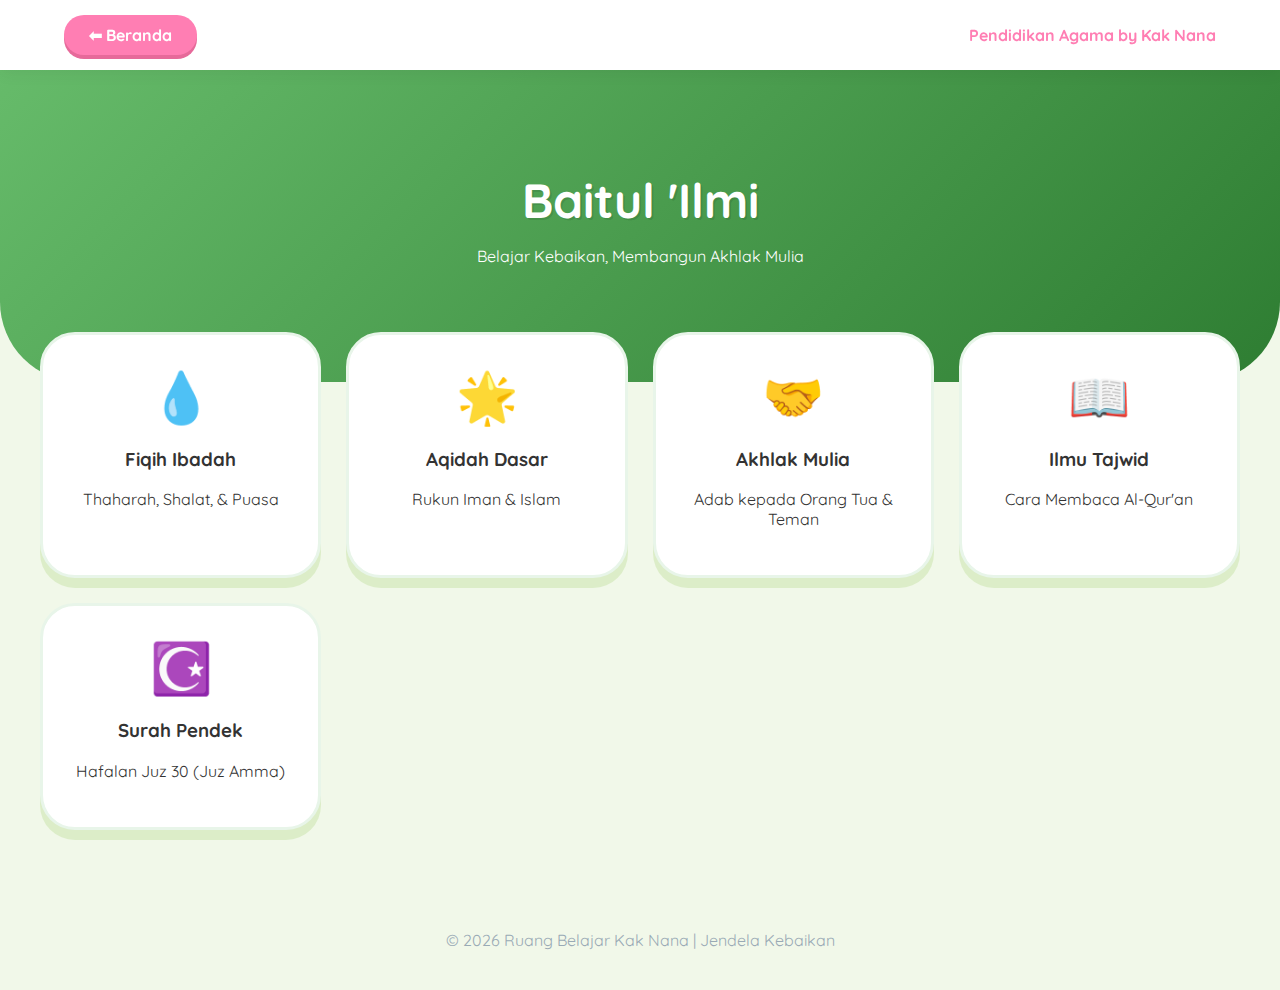
<file: P.agama.html>
<!DOCTYPE html>
<html lang="id">
<head>
    <meta charset="UTF-8">
    <meta name="viewport" content="width=device-width, initial-scale=1.0">
    <title>Taman Ilmu Agama - Ruang Belajar Kak Nana</title>
    <link href="https://fonts.googleapis.com/css2?family=Quicksand:wght@500;700&display=swap" rel="stylesheet">
    <style>
        :root {
            --primary: #FF7EB3;
            --agama-green: #66bb6a;
            --agama-dark: #2e7d32;
            --bg-light: #f1f8e9;
            --white: #ffffff;
        }

        body {
            font-family: 'Quicksand', sans-serif;
            background: var(--bg-light);
            margin: 0;
            color: #333;
        }

        /* Navigasi */
        .nav-bar {
            background: white;
            padding: 15px 5%;
            display: flex;
            justify-content: space-between;
            align-items: center;
            box-shadow: 0 4px 15px rgba(0,0,0,0.05);
            position: sticky; top: 0; z-index: 1000;
        }

        .btn-back {
            text-decoration: none;
            background: var(--primary);
            color: white;
            padding: 10px 25px;
            border-radius: 50px;
            font-weight: bold;
            box-shadow: 0 4px 0 #e66a9a;
        }

        /* Header */
        .header-agama {
            background: linear-gradient(135deg, var(--agama-green), var(--agama-dark));
            padding: 100px 20px;
            text-align: center;
            color: white;
            border-bottom-left-radius: 80px;
            border-bottom-right-radius: 80px;
        }

        .header-agama h1 { font-size: 3rem; margin: 0; text-shadow: 2px 2px rgba(0,0,0,0.1); }

        .container { max-width: 1200px; margin: -50px auto 60px; padding: 0 20px; }

        /* Grid Materi */
        .materi-grid {
            display: grid;
            grid-template-columns: repeat(auto-fit, minmax(280px, 1fr));
            gap: 25px;
        }

        .materi-card {
            background: white;
            border-radius: 35px;
            padding: 30px;
            text-align: center;
            cursor: pointer;
            transition: 0.3s;
            border: 3px solid #e8f5e9;
            box-shadow: 0 10px 0 #dcedc8;
        }

        .materi-card:hover { transform: translateY(-10px); border-color: var(--agama-green); }

        .icon-box { font-size: 50px; margin-bottom: 10px; display: block; }

        /* Display Panel */
        .display-box {
            margin-top: 50px;
            background: white;
            padding: 45px;
            border-radius: 40px;
            box-shadow: 0 20px 50px rgba(0,0,0,0.1);
            display: none;
            border: 4px solid var(--agama-green);
            animation: fadeIn 0.5s ease;
        }

        @keyframes fadeIn { from { opacity: 0; transform: translateY(20px); } to { opacity: 1; transform: translateY(0); } }

        .materi-section {
            background: #f9fdf9;
            padding: 20px;
            border-radius: 20px;
            border-left: 10px solid var(--agama-green);
            margin-bottom: 20px;
        }

        .close-btn { float: right; background: #e53935; color: white; border: none; padding: 5px 15px; border-radius: 20px; cursor: pointer; }

        footer { text-align: center; padding: 40px; color: #99aab5; }
    </style>
</head>
<body>

    <div class="nav-bar">
        <a href="index.html" class="btn-back">⬅ Beranda</a>
        <div style="font-weight:bold; color:var(--primary)">Pendidikan Agama by Kak Nana</div>
    </div>

    <header class="header-agama">
        <h1>Baitul 'Ilmi</h1>
        <p>Belajar Kebaikan, Membangun Akhlak Mulia</p>
    </header>

    <div class="container">
        <div class="materi-grid">
            <div class="materi-card" onclick="buka('fiqih')">
                <span class="icon-box">💧</span>
                <h3>Fiqih Ibadah</h3>
                <p>Thaharah, Shalat, & Puasa</p>
            </div>
            <div class="materi-card" onclick="buka('aqidah')">
                <span class="icon-box">🌟</span>
                <h3>Aqidah Dasar</h3>
                <p>Rukun Iman & Islam</p>
            </div>
            <div class="materi-card" onclick="buka('akhlak')">
                <span class="icon-box">🤝</span>
                <h3>Akhlak Mulia</h3>
                <p>Adab kepada Orang Tua & Teman</p>
            </div>
            <div class="materi-card" onclick="buka('tajwid')">
                <span class="icon-box">📖</span>
                <h3>Ilmu Tajwid</h3>
                <p>Cara Membaca Al-Qur'an</p>
            </div>
            <div class="materi-card" onclick="buka('surah')">
                <span class="icon-box">☪️</span>
                <h3>Surah Pendek</h3>
                <p>Hafalan Juz 30 (Juz Amma)</p>
            </div>
        </div>

        <div id="panel" class="display-box">
            <button class="close-btn" onclick="document.getElementById('panel').style.display='none'">Tutup X</button>
            <h2 id="judul" style="color: var(--agama-dark);">Materi Agama</h2>
            <div id="konten"></div>
        </div>
    </div>

    <footer>&copy; 2026 Ruang Belajar Kak Nana | Jendela Kebaikan</footer>

    <script>
        function buka(kat) {
            const p = document.getElementById('panel');
            const j = document.getElementById('judul');
            const k = document.getElementById('konten');
            p.style.display = "block";
            p.scrollIntoView({behavior: 'smooth'});

            if(kat === 'fiqih') {
                j.innerText = "💧 Fiqih Ibadah (SD-SMP)";
                k.innerHTML = `
                    <div class="materi-section">
                        <strong>1. Thaharah (Bersuci):</strong> Belajar Wudhu, Tayamum, dan Mandi Wajib.<br>
                        <strong>2. Shalat 5 Waktu:</strong> Syarat sah, rukun shalat, dan bacaan shalat lengkap.<br>
                        <strong>3. Puasa & Zakat:</strong> Pengertian puasa Ramadhan dan cara menghitung zakat fitrah (SMP).
                    </div>`;
            } else if(kat === 'aqidah') {
                j.innerText = "🌟 Aqidah (Tauhid)";
                k.innerHTML = `
                    <div class="materi-section">
                        <strong>Rukun Iman (6):</strong> Iman kepada Allah, Malaikat, Kitab, Rasul, Hari Kiamat, Qada & Qadar.<br>
                        <strong>Sifat Wajib Allah:</strong> Wujud, Qidam, Baqa', dll (20 Sifat).
                    </div>`;
            } else if(kat === 'akhlak') {
                j.innerText = "🤝 Adab & Akhlak";
                k.innerHTML = `
                    <div class="materi-section">
                        <strong>Adab kepada Orang Tua:</strong> Berbicara sopan (Birrul Walidain).<br>
                        <strong>Akhlak Mahmudah:</strong> Jujur, Amanah, Sabar, dan Pemaaf.<br>
                        <strong>Menghindari Akhlak Mazmumah:</strong> Bohong, Iri dengki, dan Sombong.
                    </div>`;
            } else if(kat === 'tajwid') {
                j.innerText = "📖 Ilmu Tajwid (SMP)";
                k.innerHTML = `
                    <div class="materi-section">
                        <strong>Hukum Nun Sukun & Tanwin:</strong> Izhar, Idgham, Iqlab, Ikhfa.<br>
                        <strong>Hukum Mim Mati:</strong> Idgham Mimi, Ikhfa Syafawi, Izhar Syafawi.<br>
                        <strong>Qalqalah:</strong> Sugra (Kecil) & Kubra (Besar).
                    </div>`;
            } else if(kat === 'surah') {
                j.innerText = "☪️ Hafalan Surah Pendek";
                k.innerHTML = `
                    <div class="materi-section">
                        <strong>SD:</strong> Al-Fatihah, Al-Ikhlas, Al-Falaq, An-Nas, Al-Kautsar.<br>
                        <strong>SMP:</strong> At-Tiin, Al-Alaq, Ad-Duha, Al-Insyirah.<br>
                        <p><em>Tips Kak Nana: Baca 5-10 kali setiap hari agar hafalan kuat!</em></p>
                    </div>`;
            }
        }
    </script>
</body>
</html>
</file>
